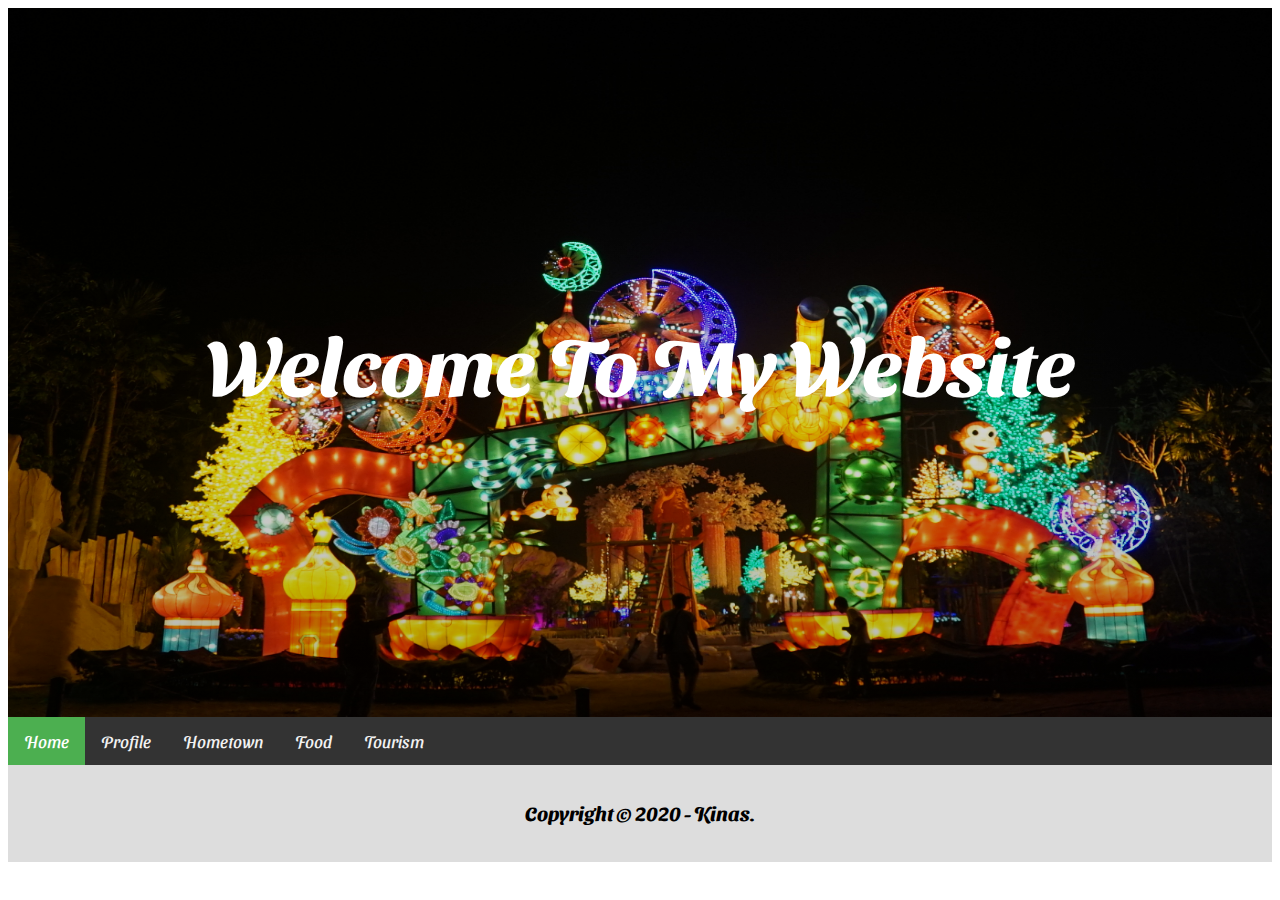
<file: index.html>
<!DOCTYPE html>
<html lang="en">
<head>
<title>Page Title</title>
<meta charset="UTF-8">
<meta name="viewport" content="width=device-width, initial-scale=1">
<link href="https://fonts.googleapis.com/css2?family=Sansita+Swashed&display=swap" rel="stylesheet">
<link href="https://fonts.googleapis.com/css2?family=PT+Sans&display=swap" rel="stylesheet">
<style>
body {
    font-family: 'Sansita Swashed', 'PT Sans', sans-serif;
			font-size: 10pt;
}
</style>
<link rel="stylesheet" href="style.css">
</head>
<body>

  <div class="header">
    <h1>Welcome To My Website</h1>
  </div>

  <div id="navbar">
    <a class="active" href=".">Home</a>
    <a href="./profile/">Profile</a>
    <a href="./hometown/">Hometown</a>
    <a href="./food/">Food</a>
    <a href="./tourist/">Tourism</a>
  </div>
  
<div class="footer">
  <h2>Copyright © 2020 - Kinas.</h2>
</div>

</body>
</html>

<script>
  window.onscroll = function() {myFunction()};
  
  var navbar = document.getElementById("navbar");
  var sticky = navbar.offsetTop;
  
  function myFunction() {
    if (window.pageYOffset >= sticky) {
      navbar.classList.add("sticky")
    } else {
      navbar.classList.remove("sticky");
    }
  }
  </script>
</file>
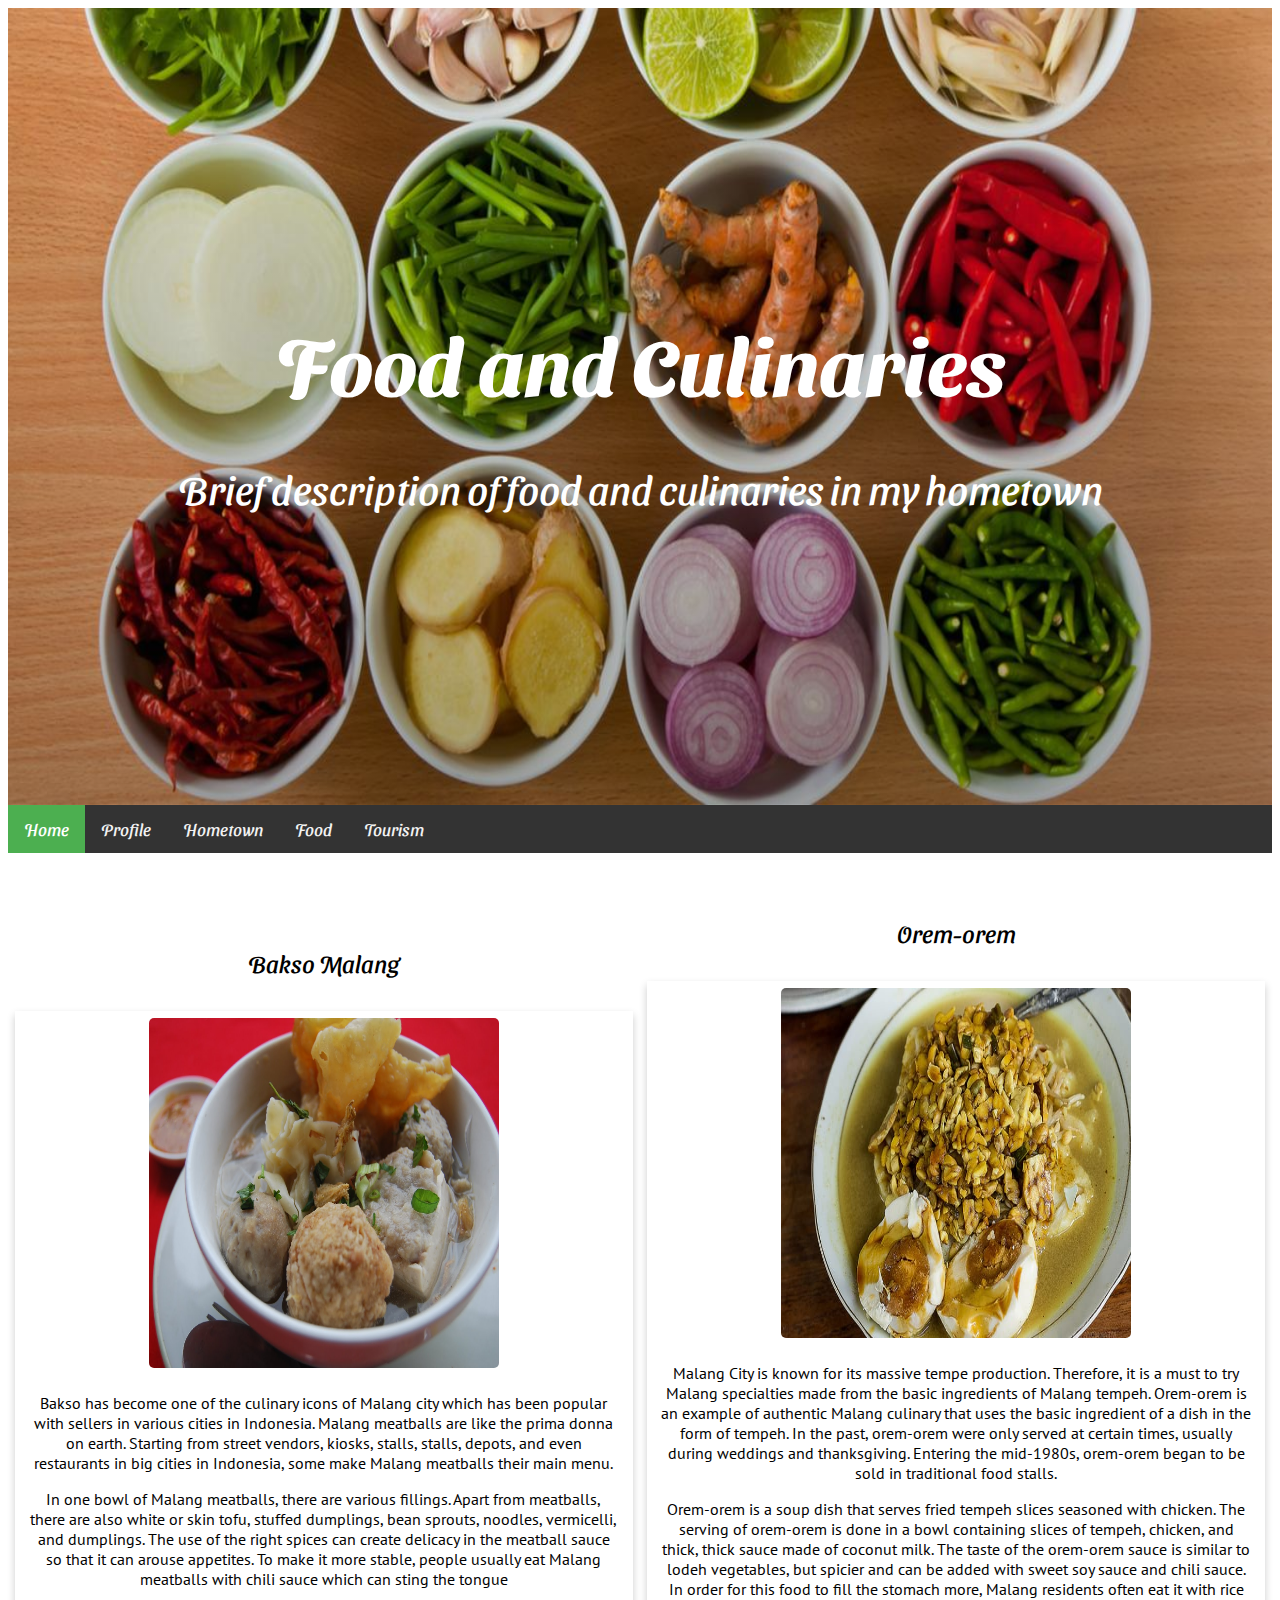
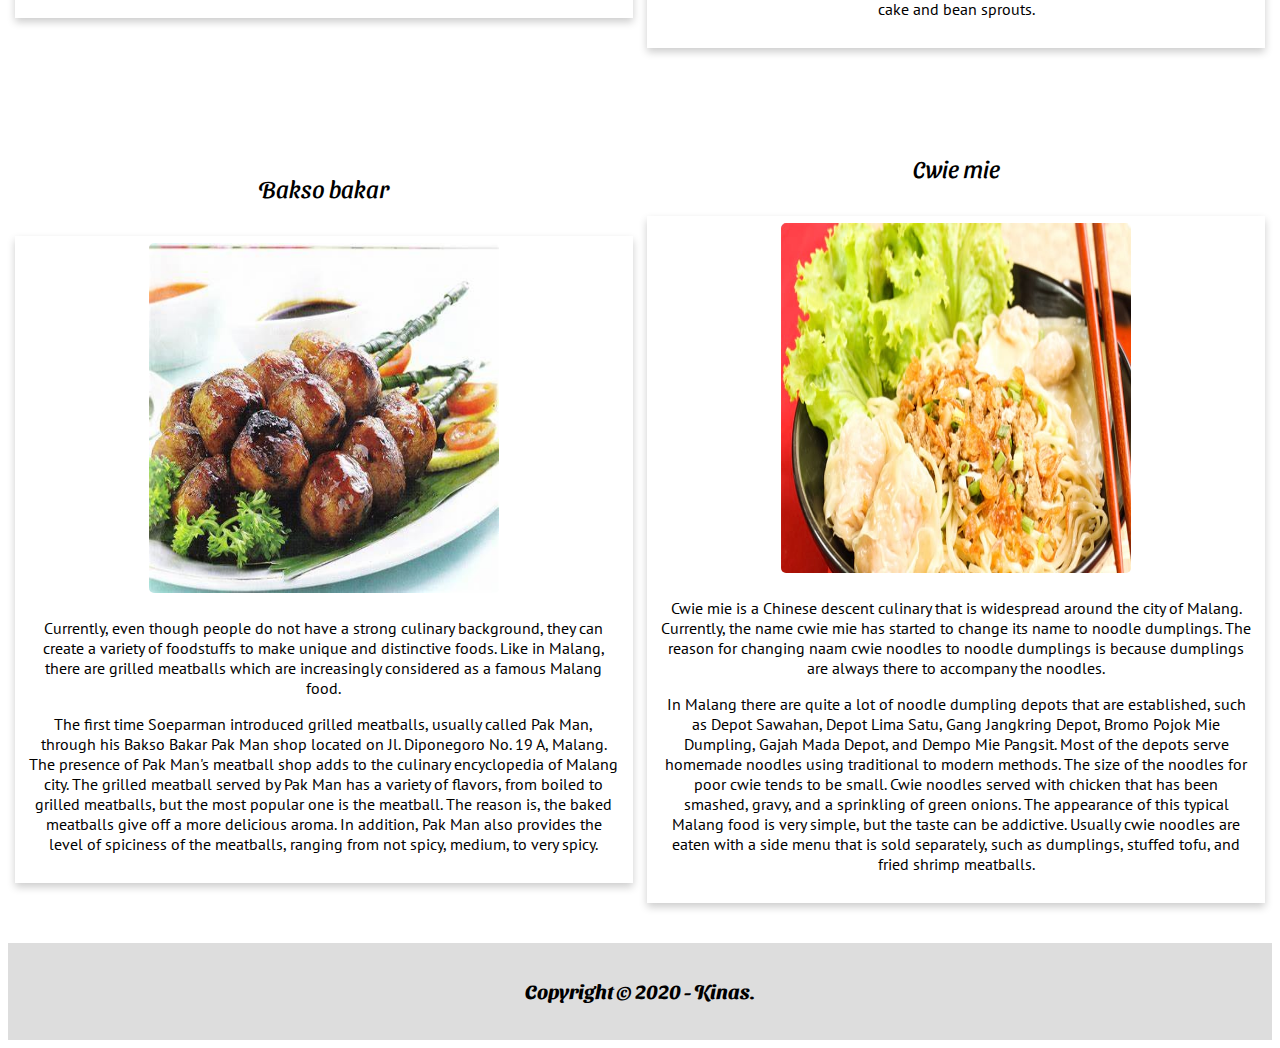
<file: food/index.html>
<!DOCTYPE html>
<html lang="en">
<head>
<title>Page Title</title>
<meta charset="UTF-8">
<meta name="viewport" content="width=device-width, initial-scale=1">
<link href="https://fonts.googleapis.com/css2?family=Sansita+Swashed&display=swap" rel="stylesheet">
<link href="https://fonts.googleapis.com/css2?family=PT+Sans&display=swap" rel="stylesheet">
<style>
body {
  font-family: 'Sansita Swashed', 'PT Sans', sans-serif;
			font-size: 10pt;
}
</style>
<link rel="stylesheet" href="style.css">
</head>
<body>

  <div class="header">
    <h1>Food and Culinaries</h1>
    <p>Brief description of food and culinaries in my hometown</p>
  </div>

<div id="navbar">
  <a class="active" href="..">Home</a>
  <a href="../profile/">Profile</a>
  <a href="../hometown/">Hometown</a>
  <a href="../food/">Food</a>
  <a href="../tourist/">Tourism</a>
</div>


  <div class="details-wrapper">
    <div>
      <span>Bakso Malang</span>
      <div class="card">
      <img src="./images/Bakso.jpg" alt="Bakso" style="width: 350px;height:350px;">
      <div class="container">
      <p>Bakso has become one of the culinary icons of Malang city which has been popular with sellers in various cities in Indonesia. 
        Malang meatballs are like the prima donna on earth. 
        Starting from street vendors, kiosks, stalls, stalls, depots, and even restaurants in big cities in Indonesia, some make Malang meatballs their main menu.</p>
 
        <p>
        In one bowl of Malang meatballs, there are various fillings. 
        Apart from meatballs, there are also white or skin tofu, stuffed dumplings, bean sprouts, noodles, vermicelli, and dumplings. 
        The use of the right spices can create delicacy in the meatball sauce so that it can arouse appetites. 
        To make it more stable, people usually eat Malang meatballs with chili sauce which can sting the tongue</p>
      </div>
    </div>
  </div>
    <div>
      <span>Orem-orem</span>
      <div class="card">
      <img src="./images/Orem-orem.jpg" alt="Orem - Orem" style="width: 350px;height:350px;">
      <div class="container">
      <p>Malang City is known for its massive tempe production. Therefore, it is a must to try Malang specialties made from the basic ingredients of Malang tempeh.

        Orem-orem is an example of authentic Malang culinary that uses the basic ingredient of a dish in the form of tempeh. 
        In the past, orem-orem were only served at certain times, usually during weddings and thanksgiving.
        
        Entering the mid-1980s, orem-orem began to be sold in traditional food stalls.</p>

        <p>
        
        Orem-orem is a soup dish that serves fried tempeh slices seasoned with chicken.
        
        The serving of orem-orem is done in a bowl containing slices of tempeh, chicken, and thick, thick sauce made of coconut milk.
        
        The taste of the orem-orem sauce is similar to lodeh vegetables, but spicier and can be added with sweet soy sauce and chili sauce.
        
        In order for this food to fill the stomach more, Malang residents often eat it with rice cake and bean sprouts.</p>

    </div>
  </div>
  </div>
  </div>
  <div class="details-wrapper">
    <div>
      <span>Bakso bakar</span>
      <div class="card">
      <img src="./images/Bakso Bakar.jpg" alt="Bakso Bakar" style="width: 350px;height:350px;">
        <div class="container">
      <p>Currently, even though people do not have a strong culinary background, they can create a variety of foodstuffs to make unique and distinctive foods.

        Like in Malang, there are grilled meatballs which are increasingly considered as a famous Malang food.</p>

        <p>
       
        The first time Soeparman introduced grilled meatballs, usually called Pak Man, through his Bakso Bakar Pak Man shop located on Jl. Diponegoro No. 19 A, Malang.
       
        The presence of Pak Man's meatball shop adds to the culinary encyclopedia of Malang city. The grilled meatball served by Pak Man has a variety of flavors, from boiled to grilled meatballs, but the most popular one is the meatball.
       
        The reason is, the baked meatballs give off a more delicious aroma. In addition, Pak Man also provides the level of spiciness of the meatballs, ranging from not spicy, medium, to very spicy.</p>
        </div>
        </div>
    </div>
    <div>
      <span>Cwie mie</span>
      <div class="card">
      <img src="./images/Cwie Mie.jpg" alt="Cwie Mie" style="width: 350px;height:350px;">
        <div class="container">
      <p>Cwie mie is a Chinese descent culinary that is widespread around the city of Malang. Currently, the name cwie mie has started to change its name to noodle dumplings.

        The reason for changing naam cwie noodles to noodle dumplings is because dumplings are always there to accompany the noodles.</p>

       <p>
        In Malang there are quite a lot of noodle dumpling depots that are established, such as Depot Sawahan, Depot Lima Satu, Gang Jangkring Depot, Bromo Pojok Mie Dumpling, Gajah Mada Depot, and Dempo Mie Pangsit.
       
        Most of the depots serve homemade noodles using traditional to modern methods. The size of the noodles for poor cwie tends to be small. Cwie noodles served with chicken that has been smashed, gravy, and a sprinkling of green onions.
       
        The appearance of this typical Malang food is very simple, but the taste can be addictive. Usually cwie noodles are eaten with a side menu that is sold separately, such as dumplings, stuffed tofu, and fried shrimp meatballs.</p>
    </div>
  </div>
  </div>
  </div>
<div class="footer">
  <h2>Copyright © 2020 - Kinas.</h2>
</div>

</body>
</html>

<script>
  window.onscroll = function() {myFunction()};
  
  var navbar = document.getElementById("navbar");
  var sticky = navbar.offsetTop;
  
  function myFunction() {
    if (window.pageYOffset >= sticky) {
      navbar.classList.add("sticky")
    } else {
      navbar.classList.remove("sticky");
    }
  }
  </script>
</file>
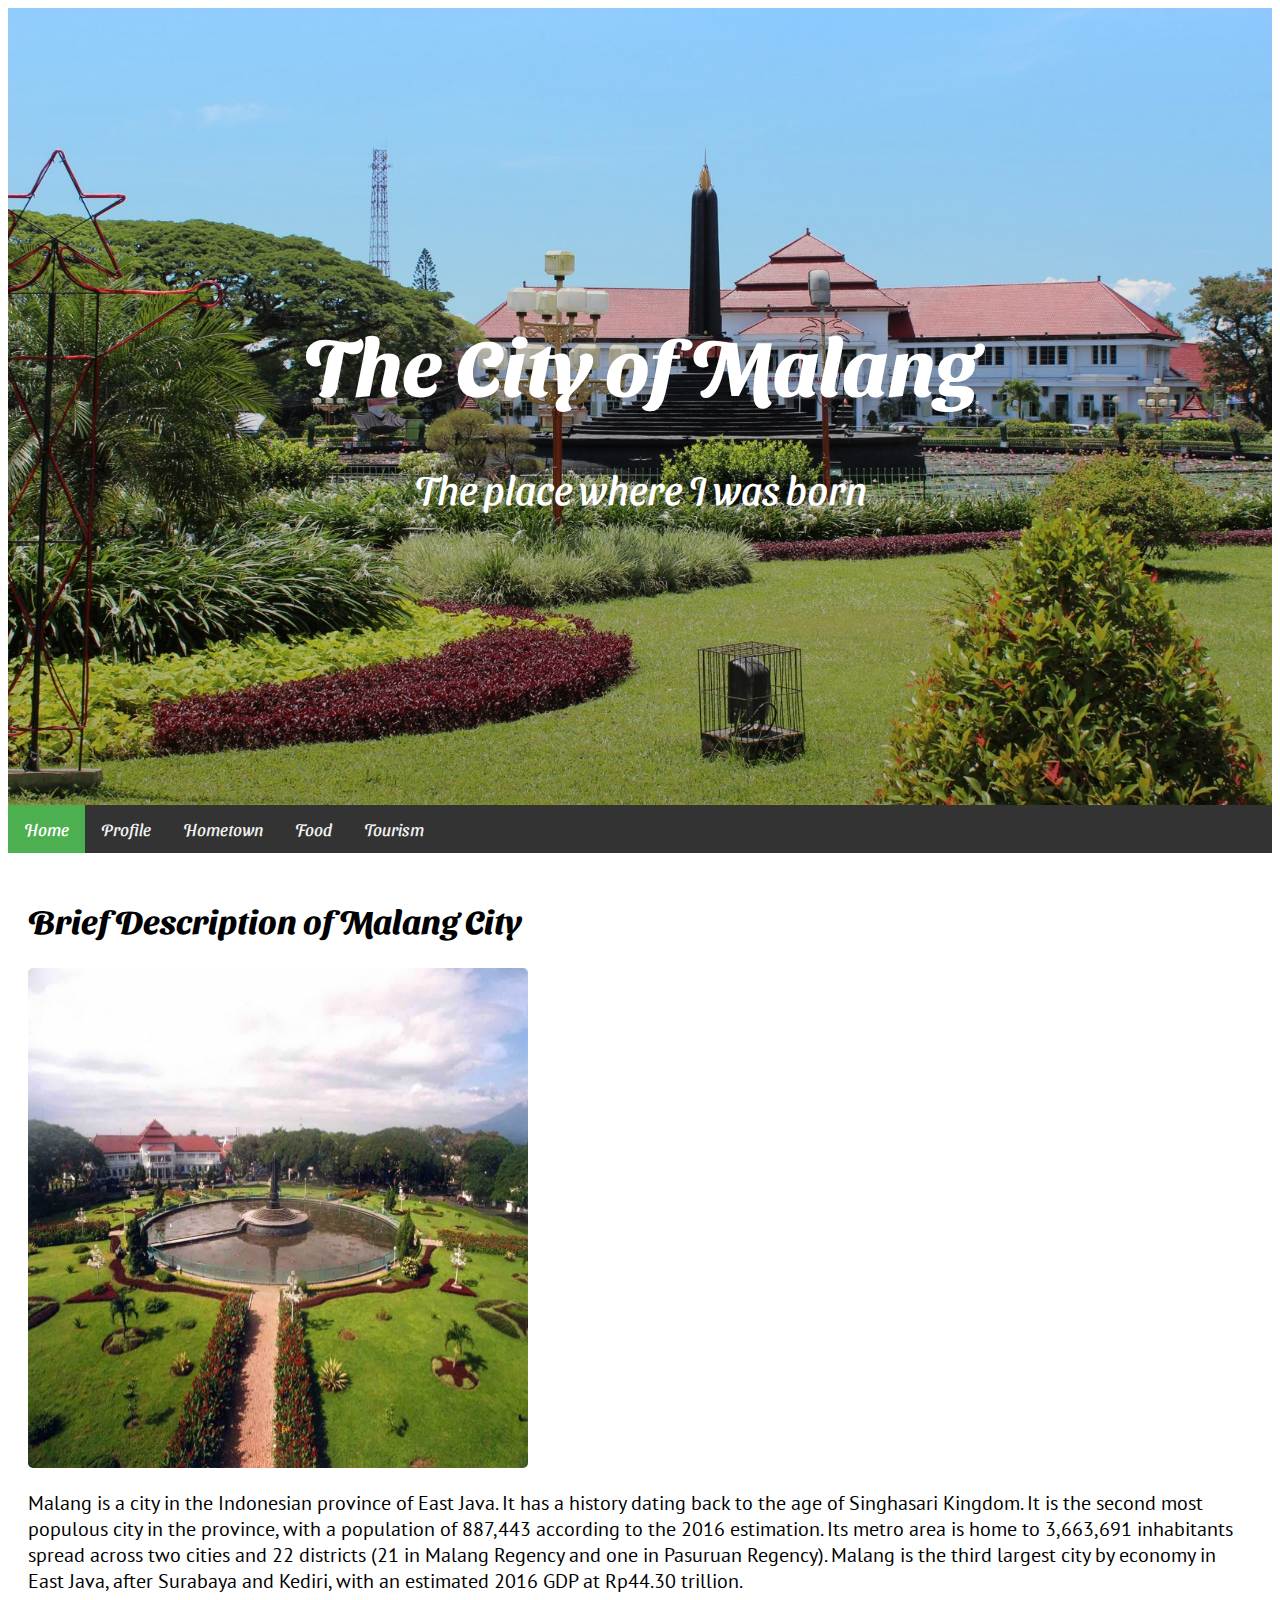
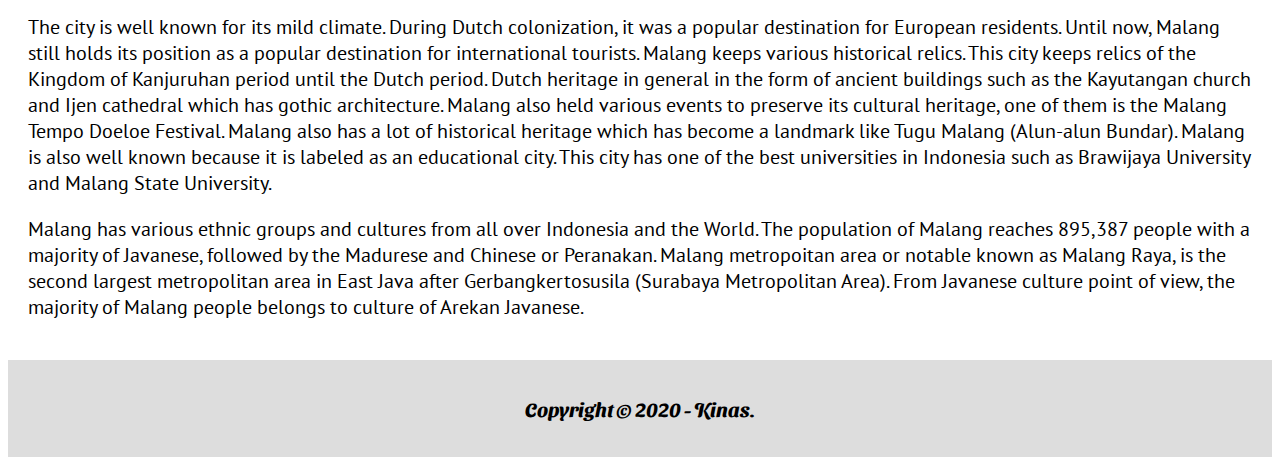
<file: hometown/index.html>
<!DOCTYPE html>
<html lang="en">
<head>
<title>Page Title</title>
<meta charset="UTF-8">
<meta name="viewport" content="width=device-width, initial-scale=1">
<link href="https://fonts.googleapis.com/css2?family=Sansita+Swashed&display=swap" rel="stylesheet">
<link href="https://fonts.googleapis.com/css2?family=PT+Sans&display=swap" rel="stylesheet">
<style>
body {
    font-family: 'Sansita Swashed', 'PT Sans', sans-serif;
			font-size: 10pt;
}
</style>
<link rel="stylesheet" href="style.css">
</head>
<body>

  <div class="header">
    <h1>The City of Malang</h1>
    <p>The place where I was born</p>
  </div>

<div id="navbar">
  <a class="active" href="..">Home</a>
  <a href="../profile/">Profile</a>
  <a href="../hometown/">Hometown</a>
  <a href="../food/">Food</a>
  <a href="../tourist/">Tourism</a>
</div>

<div class="row">
    <div class="main">
        <h2>Brief Description of Malang City</h2> 
        <img src="./images/Kota.jpg" alt="Kota Malang" style="width: 500px;height:500px;">
        <p>Malang is a city in the Indonesian province of East Java. 
            It has a history dating back to the age of Singhasari Kingdom. 
            It is the second most populous city in the province, with a population of 887,443 according to the 2016 estimation. 
            Its metro area is home to 3,663,691 inhabitants spread across two cities and 22 districts (21 in Malang Regency and one in Pasuruan Regency).
            Malang is the third largest city by economy in East Java, after Surabaya and Kediri, with an estimated 2016 GDP at Rp44.30 trillion.</p>
        <p>The city is well known for its mild climate. 
            During Dutch colonization, it was a popular destination for European residents. 
            Until now, Malang still holds its position as a popular destination for international tourists. Malang keeps various historical relics. 
            This city keeps relics of the Kingdom of Kanjuruhan period until the Dutch period.
            Dutch heritage in general in the form of ancient buildings such as the Kayutangan church and Ijen cathedral which has gothic architecture. Malang also held various events to preserve its cultural heritage, one of them is the Malang Tempo Doeloe Festival. 
            Malang also has a lot of historical heritage which has become a landmark like Tugu Malang (Alun-alun Bundar). Malang is also well known because it is labeled as an educational city. 
            This city has one of the best universities in Indonesia such as Brawijaya University and Malang State University.</p>
            <p>Malang has various ethnic groups and cultures from all over Indonesia and the World. 
                The population of Malang reaches 895,387 people with a majority of Javanese, followed by the Madurese and Chinese or Peranakan. 
                Malang metropoitan area or notable known as Malang Raya, is the second largest metropolitan area in East Java after Gerbangkertosusila (Surabaya Metropolitan Area). 
                From Javanese culture point of view, the majority of Malang people belongs to culture of Arekan Javanese.</p>
      </div>
    </div>

<div class="footer">
  <h2>Copyright © 2020 - Kinas.</h2>
</div>

</body>
</html>

<script>
  window.onscroll = function() {myFunction()};
  
  var navbar = document.getElementById("navbar");
  var sticky = navbar.offsetTop;
  
  function myFunction() {
    if (window.pageYOffset >= sticky) {
      navbar.classList.add("sticky")
    } else {
      navbar.classList.remove("sticky");
    }
  }
  </script>
</file>
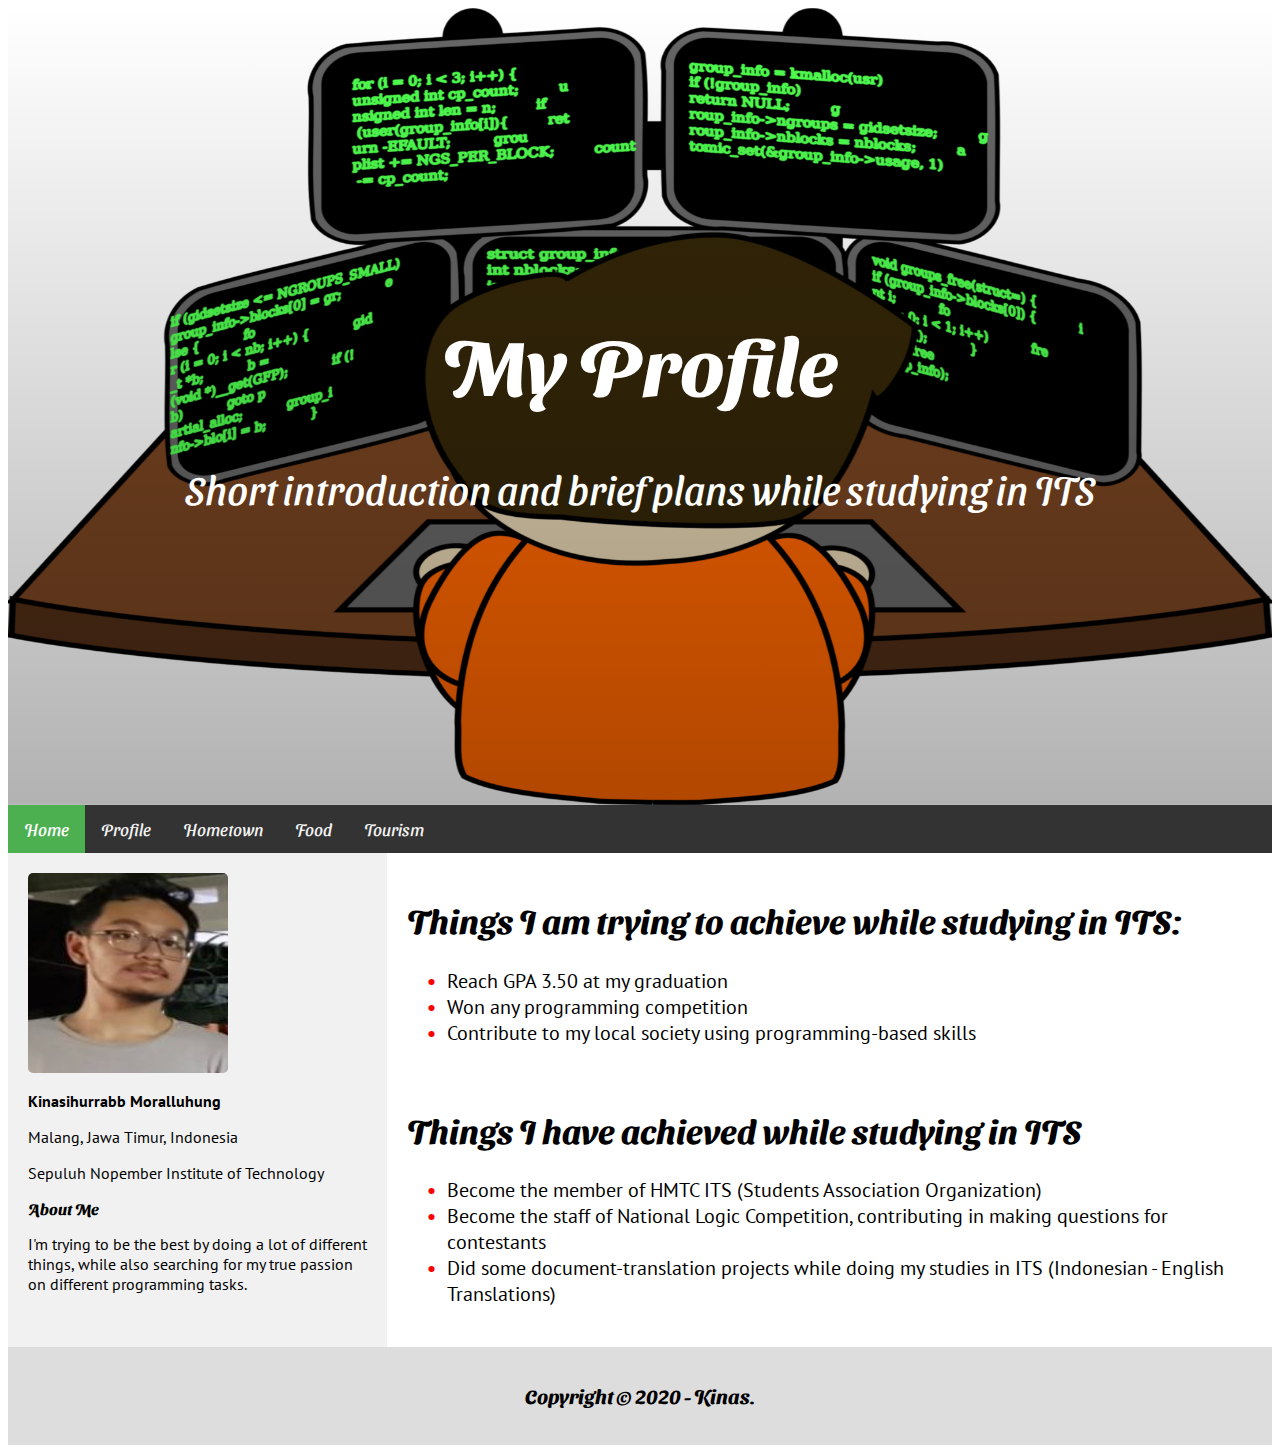
<file: profile/index.html>
<!DOCTYPE html>
<html lang="en">
<head>
<title>Page Title</title>
<meta charset="UTF-8">
<meta name="viewport" content="width=device-width, initial-scale=1">
<link href="https://fonts.googleapis.com/css2?family=Sansita+Swashed&display=swap" rel="stylesheet">
<link href="https://fonts.googleapis.com/css2?family=PT+Sans&display=swap" rel="stylesheet">
<style>
body {
    font-family: 'Sansita Swashed', 'PT Sans', sans-serif;
			font-size: 10pt;
}
</style>
<link rel="stylesheet" href="style.css">
</head>
<body>

  <div class="header">
    <h1>My Profile</h1>
    <p>Short introduction and brief plans while studying in ITS</p>
  </div>

<div id="navbar">
  <a class="active" href="..">Home</a>
  <a href="../profile/">Profile</a>
  <a href="../hometown/">Hometown</a>
  <a href="../food/">Food</a>
  <a href="../tourist/">Tourism</a>
</div>

<div class="row">
    <div class="side">
    <img src="./images/Me.JPG" alt="My Photo" style="width: 200px;height:200px;">
      <p><b>Kinasihurrabb Moralluhung</b></p>
        <p>Malang, Jawa Timur, Indonesia</p>
        <p>Sepuluh Nopember Institute of Technology</p>
      <h3>About Me</h3>
      <p>I'm trying to be the best by doing a lot of different things, while also searching for my true passion
          on different programming tasks.
      </p>
    </div>
    <div class="main">
      <h2>Things I am trying to achieve while studying in ITS:</h2>
      <ul>
        <li>Reach GPA 3.50 at my graduation</li>
        <li>Won any programming competition</li>
        <li>Contribute to my local society using programming-based skills</li>
      </ul>
      <br>
      <h2>Things I have achieved while studying in ITS</h2>
      <ul>
        <li>Become the member of HMTC ITS (Students Association Organization)</li>
        <li>Become the staff of National Logic Competition, contributing in making questions for contestants</li>
        <li>Did some document-translation projects while doing my studies in ITS (Indonesian - English Translations)</li>
      </ul>
    </div>
  </div>
  
<div class="footer">
  <h2>Copyright © 2020 - Kinas.</h2>
</div>

</body>
</html>

<script>
  window.onscroll = function() {myFunction()};
  
  var navbar = document.getElementById("navbar");
  var sticky = navbar.offsetTop;
  
  function myFunction() {
    if (window.pageYOffset >= sticky) {
      navbar.classList.add("sticky")
    } else {
      navbar.classList.remove("sticky");
    }
  }
  </script>
</file>
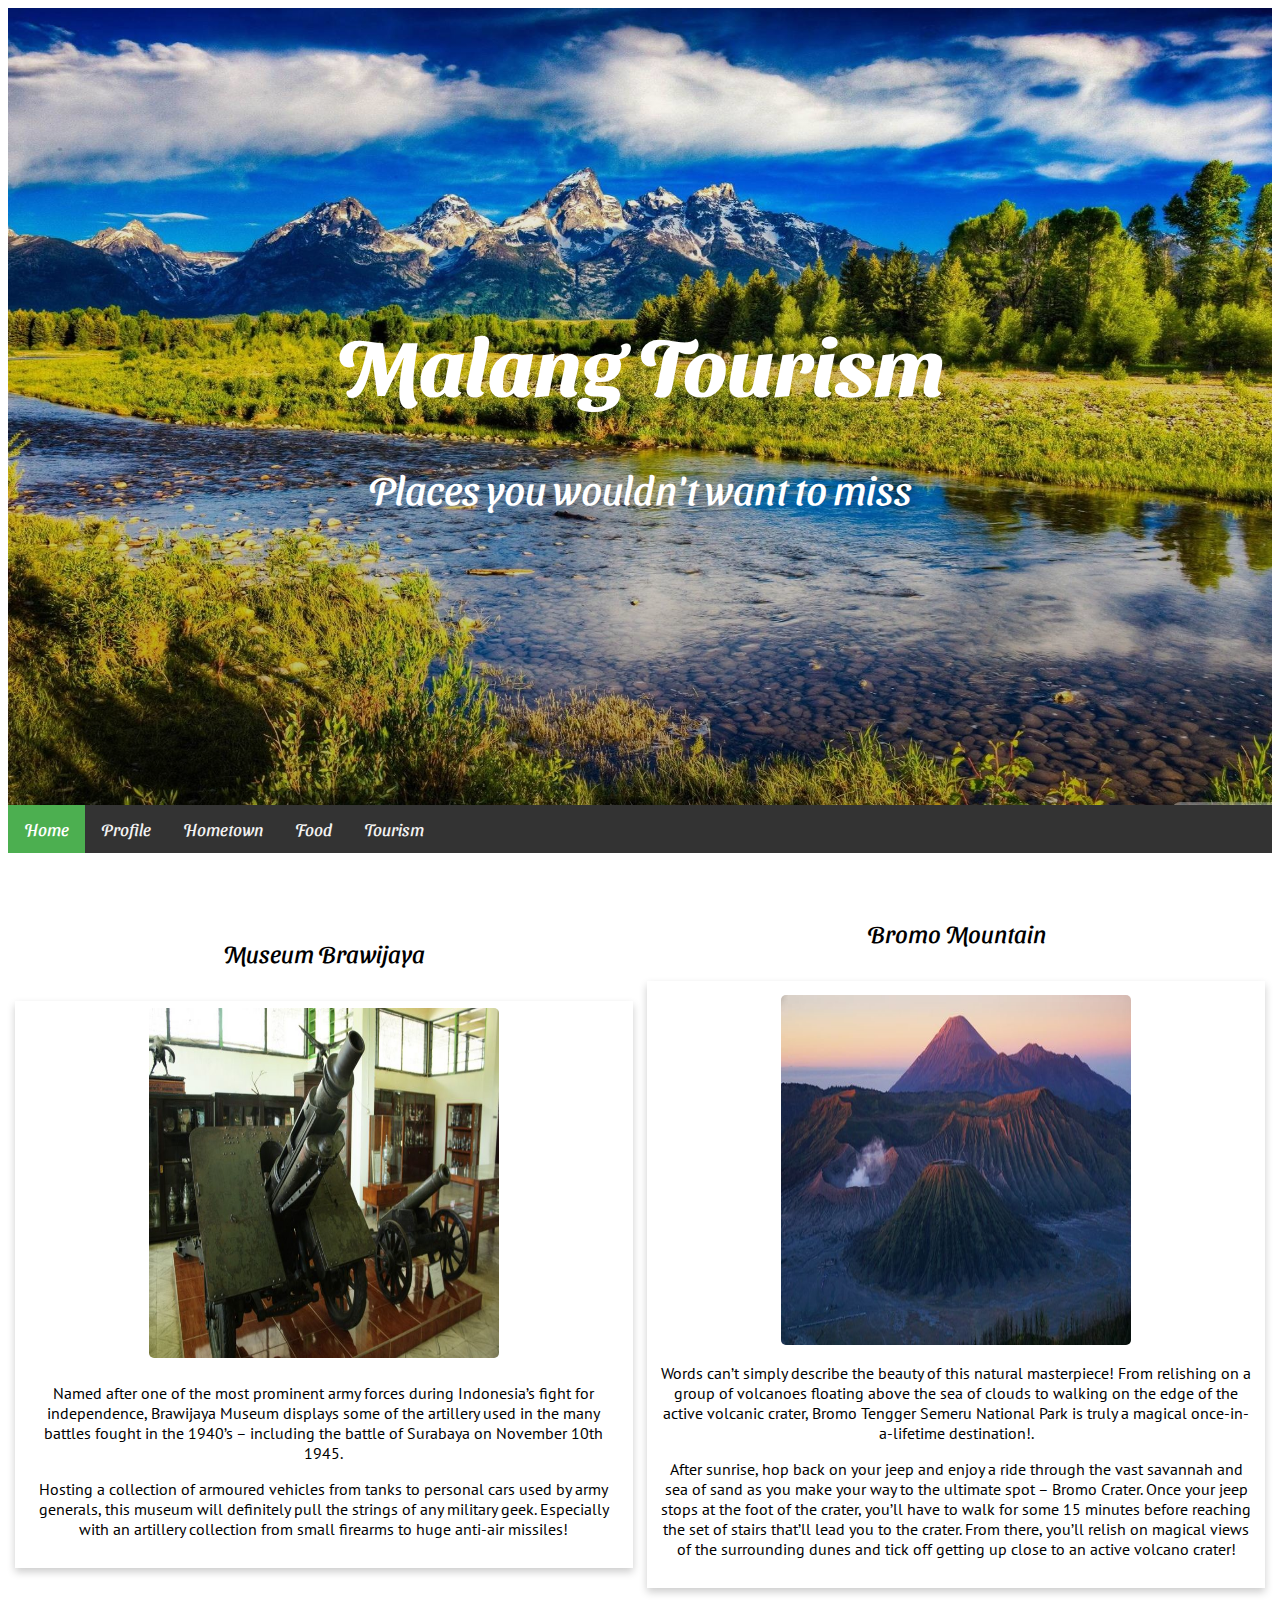
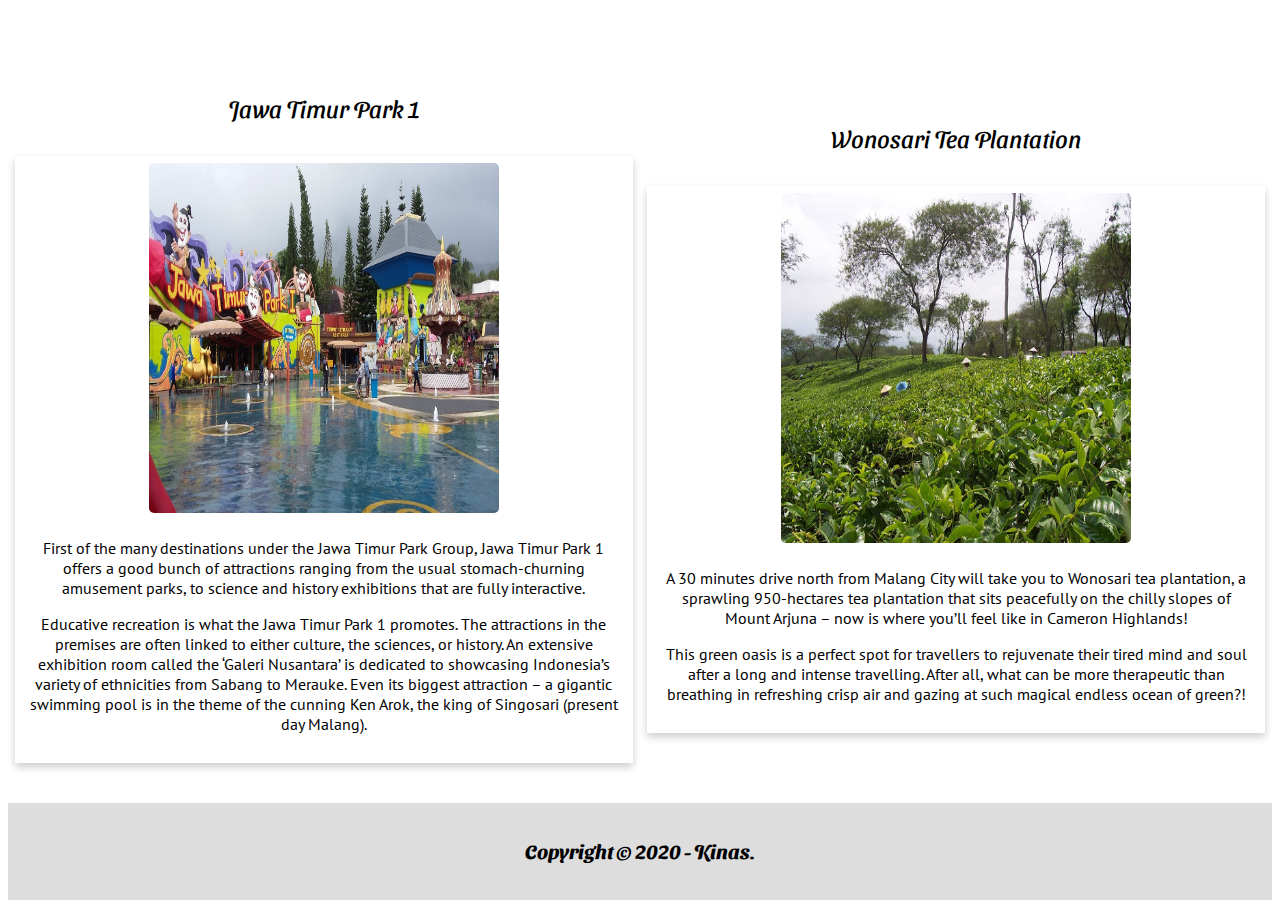
<file: tourist/index.html>
<!DOCTYPE html>
<html lang="en">
<head>
<title>Page Title</title>
<meta charset="UTF-8">
<meta name="viewport" content="width=device-width, initial-scale=1">
<link href="https://fonts.googleapis.com/css2?family=Sansita+Swashed&display=swap" rel="stylesheet">
<link href="https://fonts.googleapis.com/css2?family=PT+Sans&display=swap" rel="stylesheet">
<style>
body {
    font-family: 'Sansita Swashed', 'PT Sans', sans-serif;
			font-size: 10pt;
}
</style>
<link rel="stylesheet" href="style.css">
</head>
<body>

  <div class="header">
    <h1>Malang Tourism</h1>
    <p>Places you wouldn't want to miss</p>
  </div>

<div id="navbar">
  <a class="active" href="..">Home</a>
  <a href="../profile/">Profile</a>
  <a href="../hometown/">Hometown</a>
  <a href="../food/">Food</a>
  <a href="../tourist/">Tourism</a>
</div>


  <div class="details-wrapper">
    <div>
      <span>Museum Brawijaya</span>
      <div class="card">
      <img src="./images/Museum Brawijaya.jpg" alt="Bakso" style="width: 350px;height:350px;">
      <div class="container">
      <p>Named after one of the most prominent army forces during Indonesia’s fight for independence, Brawijaya Museum displays some of the artillery used in the many battles fought in the 1940’s – including the battle of Surabaya on November 10th 1945.</p>

      <p>Hosting a collection of armoured vehicles from tanks to personal cars used by army generals, this museum will definitely pull the strings of any military geek. Especially with an artillery collection from small firearms to huge anti-air missiles!</p>
      </div>
    </div>
  </div>
    <div>
      <span>Bromo Mountain</span>
      <div class="card">
        <div class="container">
      <img src="./images/Bromo.jpg" alt="Orem - Orem" style="width: 350px;height:350px;">
      <p>Words can’t simply describe the beauty of this natural masterpiece! 
          From relishing on a group of volcanoes floating above the sea of clouds to walking on the edge of the active volcanic crater, 
          Bromo Tengger Semeru National Park is truly a magical once-in-a-lifetime destination!.</p>
 
        <p>After sunrise, hop back on your jeep and enjoy a ride through the vast savannah and sea of sand as you make your way to the ultimate spot – Bromo Crater. Once your jeep stops at the foot of the crater, you’ll have to walk for some 15 minutes before reaching the set of stairs that’ll lead you to the crater.  
            From there, you’ll relish on magical views of the surrounding dunes and tick off getting up close to an active volcano crater!</p>
            </div>
    </div>
  </div>
  </div>
  <div class="details-wrapper">
    <div>
      <span>Jawa Timur Park 1</span>
      <div class="card">
      <img src="./images/jatim-park.jpg" alt="Bakso Bakar" style="width: 350px;height:350px;">
        <div class="container">
      <p>First of the many destinations under the Jawa Timur Park Group, 
          Jawa Timur Park 1 offers a good bunch of attractions ranging from the usual stomach-churning amusement parks, 
          to science and history exhibitions that are fully interactive.</p>

          <p>Educative recreation is what the Jawa Timur Park 1 promotes. 
              The attractions in the premises are often linked to either culture, the sciences, or history. 
              An extensive exhibition room called the ‘Galeri Nusantara’ is dedicated to showcasing Indonesia’s variety of ethnicities from Sabang to Merauke. 
              Even its biggest attraction – a gigantic swimming pool is in the theme of the cunning Ken Arok, the king of Singosari (present day Malang).
        </p>
        </div>
        </div>
    </div>
    <div>
      <span>Wonosari Tea Plantation</span>
      <div class="card">
      <img src="./images/Wonosari Tea Plantation.jpg" alt="Cwie Mie" style="width: 350px;height:350px;">
        <div class="container">
      <p>A 30 minutes drive north from Malang City will take you to Wonosari tea plantation, 
          a sprawling 950-hectares tea plantation that sits peacefully on the chilly slopes of Mount Arjuna – now is where you’ll feel like in Cameron Highlands!</p>

        <p>
            This green oasis is a perfect spot for travellers to rejuvenate their tired mind and soul after a long and intense travelling. 
            After all, what can be more therapeutic than breathing in refreshing crisp air and gazing at such magical endless ocean of green?!
        </p>
    </div>
  </div>
  </div>
  </div>

<div class="footer">
  <h2>Copyright © 2020 - Kinas.</h2>
</div>

</body>
</html>

<script>
  window.onscroll = function() {myFunction()};
  
  var navbar = document.getElementById("navbar");
  var sticky = navbar.offsetTop;
  
  function myFunction() {
    if (window.pageYOffset >= sticky) {
      navbar.classList.add("sticky")
    } else {
      navbar.classList.remove("sticky");
    }
  }
  </script>
</file>
<file: style.css>
.header {
    padding: 80px; 
    text-align: center; 
    background-image: linear-gradient(rgba(0, 0, 0, 0), rgba(0, 0, 0, 0.3)),url("./images/Malang.jpg");
    position: relative;
    height: 100%;
    background-position: center;
    background-repeat: no-repeat;
    background-size: cover;
    padding: 20% 0;
    background-size: 100% 100%;
    
    color: white; 
  }
  
  .header h1 {
    font-size: 80px;
  }
  .header p{
    font-size: 40px;
  }
    
    @media screen and (max-width: 400px) {
      .navbar a {
        float: none;
        width: 100%;
      }
    }
  
    .footer {
      padding: 20px; 
      text-align: center; 
      background: #ddd; 
    }

    #navbar {
      overflow: hidden;
      background-color: #333;
    }
    
    #navbar a {
      float: left;
      display: block;
      color: #f2f2f2;
      text-align: center;
      padding: 14px 16px;
      text-decoration: none;
      font-size: 17px;
    }
    
    #navbar a:hover {
      background-color: #ddd;
      color: black;
    }
    
    #navbar a.active {
      background-color: #4CAF50;
      color: white;
    }
    .sticky {
      position: fixed;
      top: 0;
      width: 100%;
    }
    
    .sticky + .content {
      padding-top: 60px;
    }
</file>
<file: food/style.css>
.header {
  padding: 80px;
  text-align: center;
  background-image: linear-gradient(rgba(0, 0, 0, 0), rgba(0, 0, 0, 0.3)),url("./images/foodheader.jpeg");
  position: relative;
  height: 100%;
  background-position: center;
  background-repeat: no-repeat;
  background-size: cover;
  padding: 20% 0;
  background-size: 100% 100%;
  background-repeat: no-repeat;
  color:white; 
}

.header h1 {
  font-size: 80px;
}
.header p{
  font-size: 40px;
}

* {
    box-sizing: border-box;
  }
  
  .row {
    display: flex;
    flex-wrap: wrap;
  }
  
  .main {
    flex: 70%;
    background-color: white;
    padding: 20px;
  }

@media screen and (max-width: 700px) {
    .row {
      flex-direction: column;
    }
  }
  
  .footer {
    padding: 20px; 
    text-align: center; 
    background: #ddd; 
  }

  .details-wrapper {
    display: flex;
    justify-content: space-between;
    align-items: center;
    padding-top: 30px;
    padding-bottom: 30px;
    background-color: white;
    margin-bottom:3px;
  }
  
  .details-wrapper div {
    flex: 1;
    padding: 0.5em;
    text-align: center;
    border-right: 1px solid #fff;
  }
  
  .details-wrapper div:last-child {
    border: none;
  }
  
  .details-wrapper span {
    display: block;
    margin-top: 30px;
    margin-bottom: 34px;
    font-size: 24px;
    color: #000;
  }
  
  .details-wrapper p {
    font-size: 16px;
    color: #000;
  }

  .card {
    box-shadow: 0 4px 8px 0 rgba(0,0,0,0.2);
    transition: 0.3s;
  }
  
  .card:hover {
    box-shadow: 0 8px 16px 0 rgba(0,0,0,0.2);
  }
  
  .container {
    padding: 2px 16px;
  }

  img {
    border-radius: 5px 5px 5px 5px;
    width: 70%;
  }

  .container p{
    font-family: 'PT Sans';
  }

  #navbar {
    overflow: hidden;
    background-color: #333;
  }
  
  #navbar a {
    float: left;
    display: block;
    color: #f2f2f2;
    text-align: center;
    padding: 14px 16px;
    text-decoration: none;
    font-size: 17px;
  }
  
  #navbar a:hover {
    background-color: #ddd;
    color: black;
  }
  
  #navbar a.active {
    background-color: #4CAF50;
    color: white;
  }
  .sticky {
    position: fixed;
    top: 0;
    width: 100%;
  }
  
  .sticky + .content {
    padding-top: 60px;
  }
</file>
<file: hometown/style.css>
.header {
    padding: 80px;
    text-align: center;
    background-image: linear-gradient(rgba(0, 0, 0, 0), rgba(0, 0, 0, 0.3)),url("./images/FoodHeader.jpg");
    position: relative;
    height: 100%;
    background-position: center;
    background-repeat: no-repeat;
    background-size: cover;
    padding: 20% 0;
    background-size: 100% 100%;
   
    color: white; 
  }
  
 
  .header h1 {
    font-size: 80px;
  }
  .header p{
    font-size: 40px;
  } 
 
  * {
      box-sizing: border-box;
    }
    

    .row {
      display: flex;
      flex-wrap: wrap;
    }
    

    .main {
      flex: 70%;
      background-color: white;
      padding: 20px;
    }
  
  @media screen and (max-width: 700px) {
      .row {
        flex-direction: column;
      }
    }
    
    @media screen and (max-width: 400px) {
      .navbar a {
        float: none;
        width: 100%;
      }
    }
  
    .footer {
      padding: 20px; 
      text-align: center; 
      background: #ddd; 
    }
  
      .main p{
          font-size : 15pt;
      }

      .main h2{
        font-size : 25pt;
      }

      .main p{
          font-family: 'PT Sans';
      }

      img {
        border-radius: 5px 5px 5px 5px;
        width: 70%;
      }

      #navbar {
        overflow: hidden;
        background-color: #333;
      }
      
      #navbar a {
        float: left;
        display: block;
        color: #f2f2f2;
        text-align: center;
        padding: 14px 16px;
        text-decoration: none;
        font-size: 17px;
      }
      
      #navbar a:hover {
        background-color: #ddd;
        color: black;
      }
      
      #navbar a.active {
        background-color: #4CAF50;
        color: white;
      }
      .sticky {
        position: fixed;
        top: 0;
        width: 100%;
      }
      
      .sticky + .content {
        padding-top: 60px;
      }
</file>
<file: profile/style.css>
.header {
    padding: 80px;
    text-align: center;
    background-image: linear-gradient(rgba(0, 0, 0, 0), rgba(0, 0, 0, 0.3)),url("./images/Header.png");
    position: relative;
    height: 100%;
    background-position: center;
    background-repeat: no-repeat;
    background-size: cover;
    padding: 20% 0;
    background-size: 100% 100%;
    color: white;
  }
  
  .header h1 {
    font-size: 80px;
  }
  .header p{
    font-size: 40px;
  }
  
  * {
      box-sizing: border-box;
    }
    
    .row {
      display: flex;
      flex-wrap: wrap;
    }
    
    .side {
      flex: 30%;
      background-color: #f1f1f1;
      padding: 20px;
    }
    
    .main {
      flex: 70%; 
      background-color: white; 
      padding: 20px;
    }
  
  @media screen and (max-width: 700px) {
      .row {
        flex-direction: column;
      }
    }
    
    @media screen and (max-width: 400px) {
      .navbar a {
        float: none;
        width: 100%;
      }
    }
  
    .footer {
      padding: 20px;
      text-align: center; 
      background: #ddd; 
    }
  
      .main p{
          font-size : 15pt;
          font-family:'PT Sans';
      }

      .main h2{
        font-size : 25pt;
      }
      img {
        border-radius: 5px 5px 5px 5px;
        width: 70%;
      }

      ul {
        list-style: none;
        font-family:'PT Sans';
        font-size: 15pt;
      }
      
      ul li::before {
        content: "\2022"; 
        color: red; 
        font-weight: bold; 
        display: inline-block; 
        width: 1em; 
        margin-left: -1em; 
      }

    .row p{
        font-family:'PT Sans';
        font-size: 12pt;
    }

    #navbar {
      overflow: hidden;
      background-color: #333;
    }
    
    #navbar a {
      float: left;
      display: block;
      color: #f2f2f2;
      text-align: center;
      padding: 14px 16px;
      text-decoration: none;
      font-size: 17px;
    }
    
    #navbar a:hover {
      background-color: #ddd;
      color: black;
    }
    
    #navbar a.active {
      background-color: #4CAF50;
      color: white;
    }
    .sticky {
      position: fixed;
      top: 0;
      width: 100%;
    }
    
    .sticky + .content {
      padding-top: 60px;
    }
</file>
<file: tourist/style.css>
.header {
    padding: 80px;
    text-align: center;
    background-image: linear-gradient(rgba(0, 0, 0, 0), rgba(0, 0, 0, 0.3)),url("./images/touristheader.jpg");
    position: relative;
    height: 100%;
    background-position: center;
    background-repeat: no-repeat;
    background-size: cover;
    padding: 20% 0;
    background-size: 100% 100%;
    color: white; 
  }
  
  .header h1 {
    font-size: 80px;
  }
  .header p{
    font-size: 40px;
  }
  * {
      box-sizing: border-box;
    }
    
    .row {
      display: flex;
      flex-wrap: wrap;
    }
    
    .side {
      flex: 30%;
      background-color: #f1f1f1;
      padding: 20px;
    }
    
    .main {
      flex: 70%;
      background-color: white;
      padding: 20px;
    }
  
  @media screen and (max-width: 700px) {
      .row {
        flex-direction: column;
      }
    }
    
    @media screen and (max-width: 400px) {
      .navbar a {
        float: none;
        width: 100%;
      }
    }
  
    .footer {
      padding: 20px;
      text-align: center;
      background: #ddd;
    }
  
    .details-wrapper {
      display: flex;
      justify-content: space-between;
      align-items: center;
      padding-top: 30px;
      padding-bottom: 30px;
      background-color: white;
      margin-bottom:3px;
    }
    
    .details-wrapper div {
      flex: 1;
      padding: 0.5em;
      text-align: center;
      border-right: 1px solid #fff;
    }
    
    .details-wrapper div:last-child {
      border: none;
    }
    
    .details-wrapper span {
      display: block;
      margin-top: 30px;
      margin-bottom: 34px;
      font-size: 24px;
      color: #000;
    }
    
    .details-wrapper p {
      font-size: 16px;
      color: #000;
    }
  
    .card {
      box-shadow: 0 4px 8px 0 rgba(0,0,0,0.2);
      transition: 0.3s;
    }
    
    .card:hover {
      box-shadow: 0 8px 16px 0 rgba(0,0,0,0.2);
    }
    
    .container {
      padding: 1px 15px;
    }
    img {
      border-radius: 5px 5px 5px 5px;
      width: 70%;
    }
    .container p{
        font-family: 'PT Sans';
      }

      #navbar {
        overflow: hidden;
        background-color: #333;
      }
      
      #navbar a {
        float: left;
        display: block;
        color: #f2f2f2;
        text-align: center;
        padding: 14px 16px;
        text-decoration: none;
        font-size: 17px;
      }
      
      #navbar a:hover {
        background-color: #ddd;
        color: black;
      }
      
      #navbar a.active {
        background-color: #4CAF50;
        color: white;
      }
      .sticky {
        position: fixed;
        top: 0;
        width: 100%;
      }
      
      .sticky + .content {
        padding-top: 60px;
      }
</file>
